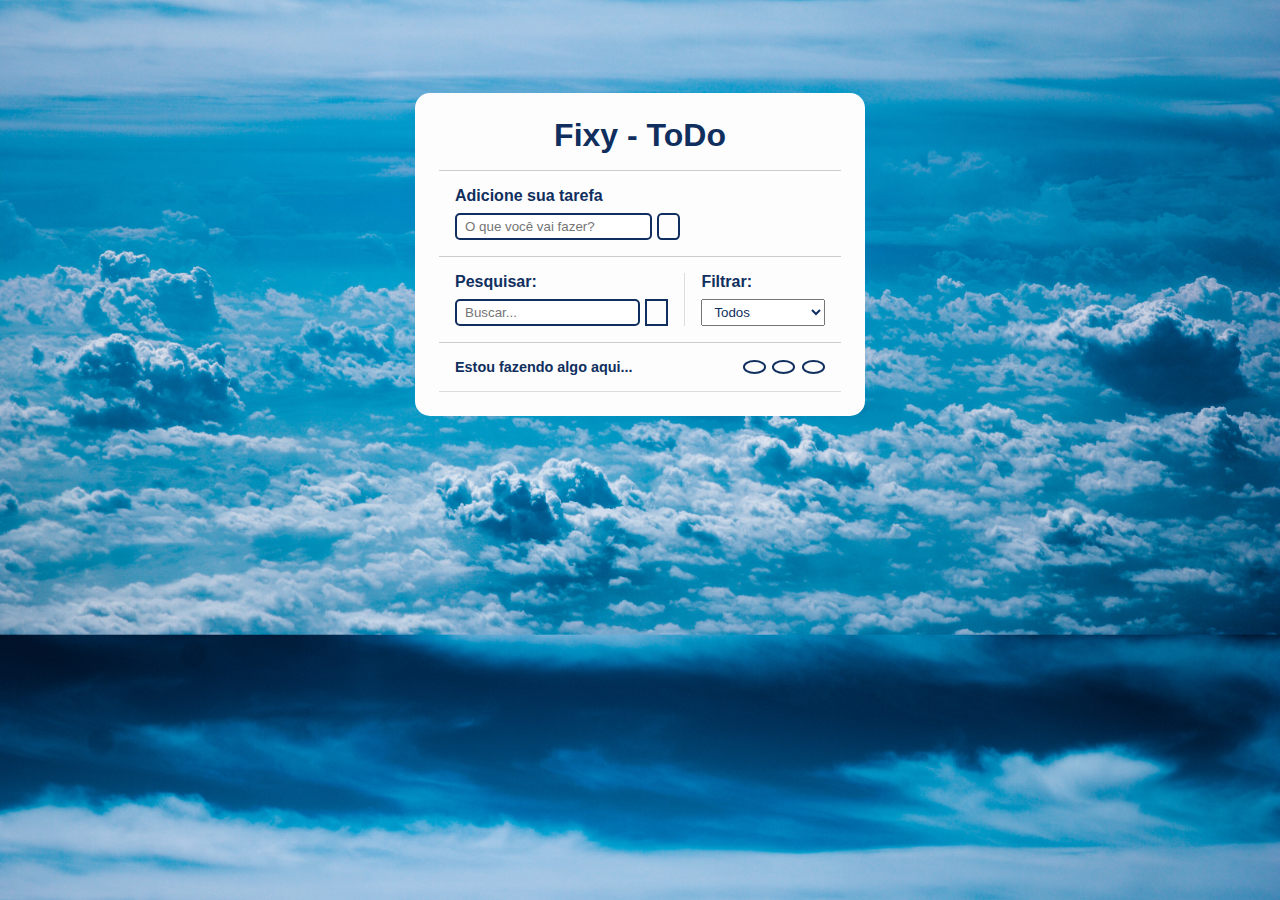
<file: index.html>
<!DOCTYPE html>
<html lang="pt-BR">
  <head>
    <meta charset="UTF-8" />
    <meta http-equiv="X-UA-Compatible" content="IE=edge" />
    <meta name="viewport" content="width=device-width, initial-scale=1.0" />
    <title>Fixy - ToDo</title>
    <link rel="stylesheet" href="css/style.css" />
    <link
      rel="stylesheet"
      href="https://cdnjs.cloudflare.com/ajax/libs/font-awesome/6.1.2/css/all.min.css"
      integrity="sha512-1sCRPdkRXhBV2PBLUdRb4tMg1w2YPf37qatUFeS7zlBy7jJI8Lf4VHwWfZZfpXtYSLy85pkm9GaYVYMfw5BC1A=="
      crossorigin="anonymous"
      referrerpolicy="no-referrer"
    />
    <script src="js/script.js" defer></script>
  </head>
  <body>
    <div class="todo-container">
      <header>
        <h1>Fixy - ToDo</h1>
      </header>
      <form id="todo-form">
        <p>Adicione sua tarefa</p>
        <div class="form-control">
          <input
            type="text"
            id="todo-input"
            placeholder="O que você vai fazer?"
          />
          <button type="submit">
            <i class="fa-thin fa-plus"></i>
          </button>
        </div>
      </form>
      <form id="edit-form" class="hide">
        <p>Edite sua tarefa</p>
        <div class="form-control">
          <input type="text" id="edit-input" />
          <button type="submit">
            <i class="fa-solid fa-check-double"></i>
          </button>
        </div>
        <button id="cancel-edit-btn">Cancelar</button>
      </form>
      <div id="toolbar">
        <div id="search">
          <h4>Pesquisar:</h4>
          <form>
            <input type="text" id="search-input" placeholder="Buscar..." />
            <button id="erase-button"> 
              <i class="fa-solid fa-delete-left"></i>
            </button>
          </form>
        </div>
        <div id="filter">
          <h4>Filtrar:</h4>
          <select id="filter-select">
            <option value="all">Todos</option>
            <option value="done">Feitos</option>
            <option value="todo">A fazer</option>
          </select>
        </div>
      </div>
      <div id="todo-list">
        <div class="todo">
          <h3>Estou fazendo algo aqui...</h3>
          <button class="finish-todo">
            <i class="fa-solid fa-check"></i>
          </button>
          <button class="edit-todo">
            <i  class="fa-solid fa-pen"></i>
          </button>
          <button class="remove-todo">
            <i class="fa-solid fa-xmark"></i>
          </button>
        </div>
      </div>
    </div>
  </body>
</html>
</file>
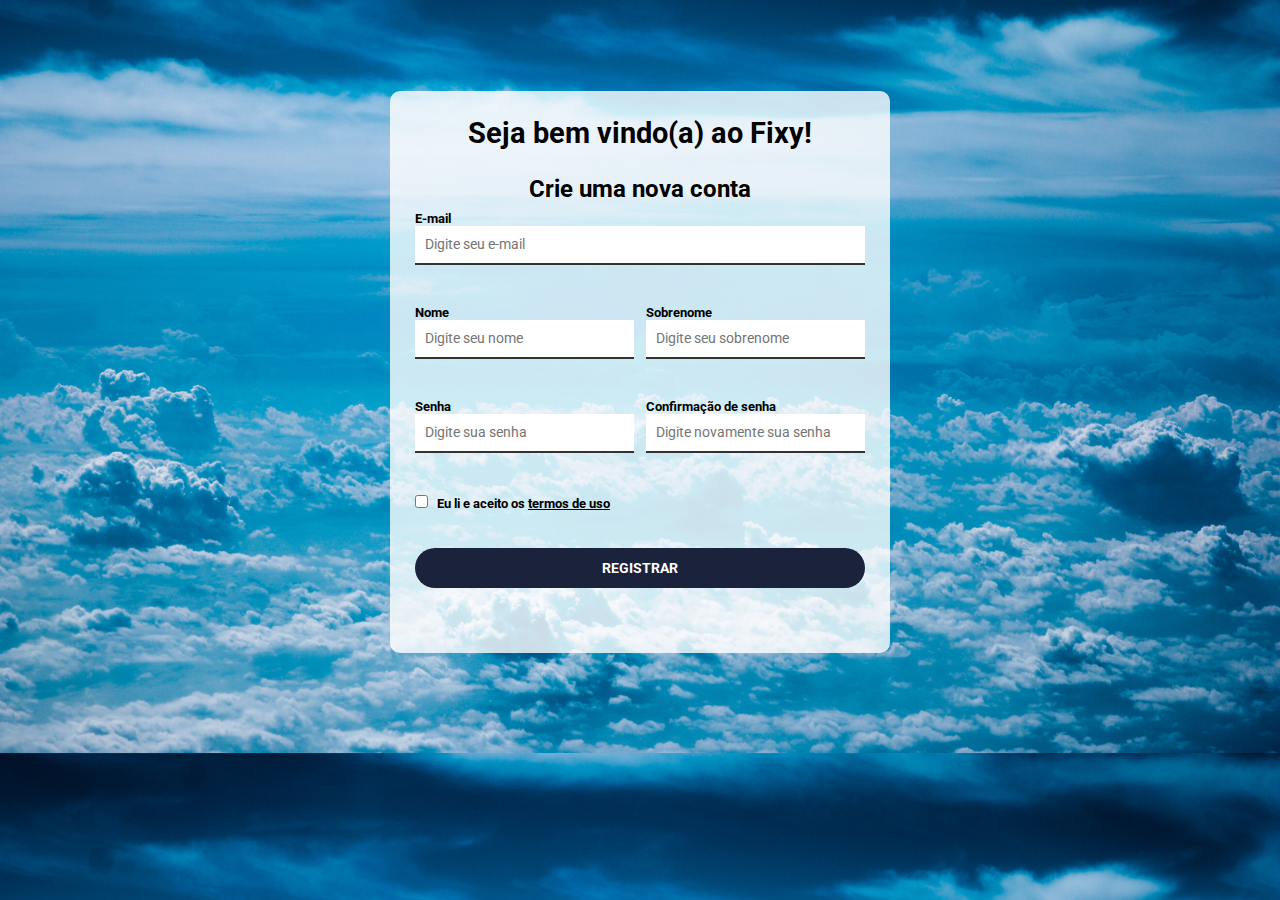
<file: html/cadastro.html>
<!DOCTYPE html>
<html lang="pt-BR">
<head>
    <meta charset="UTF-8">
    <meta http-equiv="X-UA-Compatible" content="IE=edge">
    <meta name="viewport" content="width=device-width, initial-scale=1.0">
    <link href="../css/cadastro.css" rel="stylesheet">
    <link rel="preconnect" href="https://fonts.googleapis.com">
    <link rel="preconnect" href="https://fonts.gstatic.com" crossorigin>
    <link href="https://fonts.googleapis.com/css2?family=Roboto:wght@100;300;400&display=swap" rel="stylesheet">
    <link rel="shotcut icon" href="../img/estrela.png" type="image/x=icon">
    <title>Fixy - Cadastro</title>
</head>
<body>
    <div class="conteiner_cad" id="main-container">

        <h1>Seja bem vindo(a) ao Fixy!</h1>
        <h2>Crie uma nova conta</h2>
        <form id="register-form" action="">

          <div class="full-box">
            <label for="email">E-mail</label>
            <input type="email" name="email" id="email" placeholder="Digite seu e-mail" data-min-length="2" data-email-validate>
          </div>
          <div class="half-box spacing">
              <label for="name">Nome</label>
              <input type="text" name="name" id="name" placeholder="Digite seu nome" data-required data-min-length="3" data-max-length="16">
          </div>
          <div class="half-box">
              <label for="lastname">Sobrenome</label>
              <input type="text" name="lastname" id="lastname" placeholder="Digite seu sobrenome" data-required data-only-letters>
          </div>
          <div class="half-box spacing">
            <label for="lastname">Senha</label>
            <input type="password" name="password" id="password" placeholder="Digite sua senha" data-password-validate data-required>
          </div>
          <div class="half-box">
            <label for="passconfirmation">Confirmação de senha</label>
            <input type="password" name="passconfirmation" id="passwordconfirmation" placeholder="Digite novamente sua senha" data-equal="password">
          </div>
          <div>
            <input class="termo" type="checkbox" name="agreement" id="agreement">
            <label for="agreement" id="agreement-label">Eu li e aceito os <a href="#">termos de uso</a></label>
          </div>
          <div class="full-box">
            <input id="btn-submit" type="submit" value="Registrar">
          </div>
        </form>

      </div>
      <p class="error-validation template"></p>

      <script src="../js/cadastro.js"></script>
  
</body>
</html>
</file>
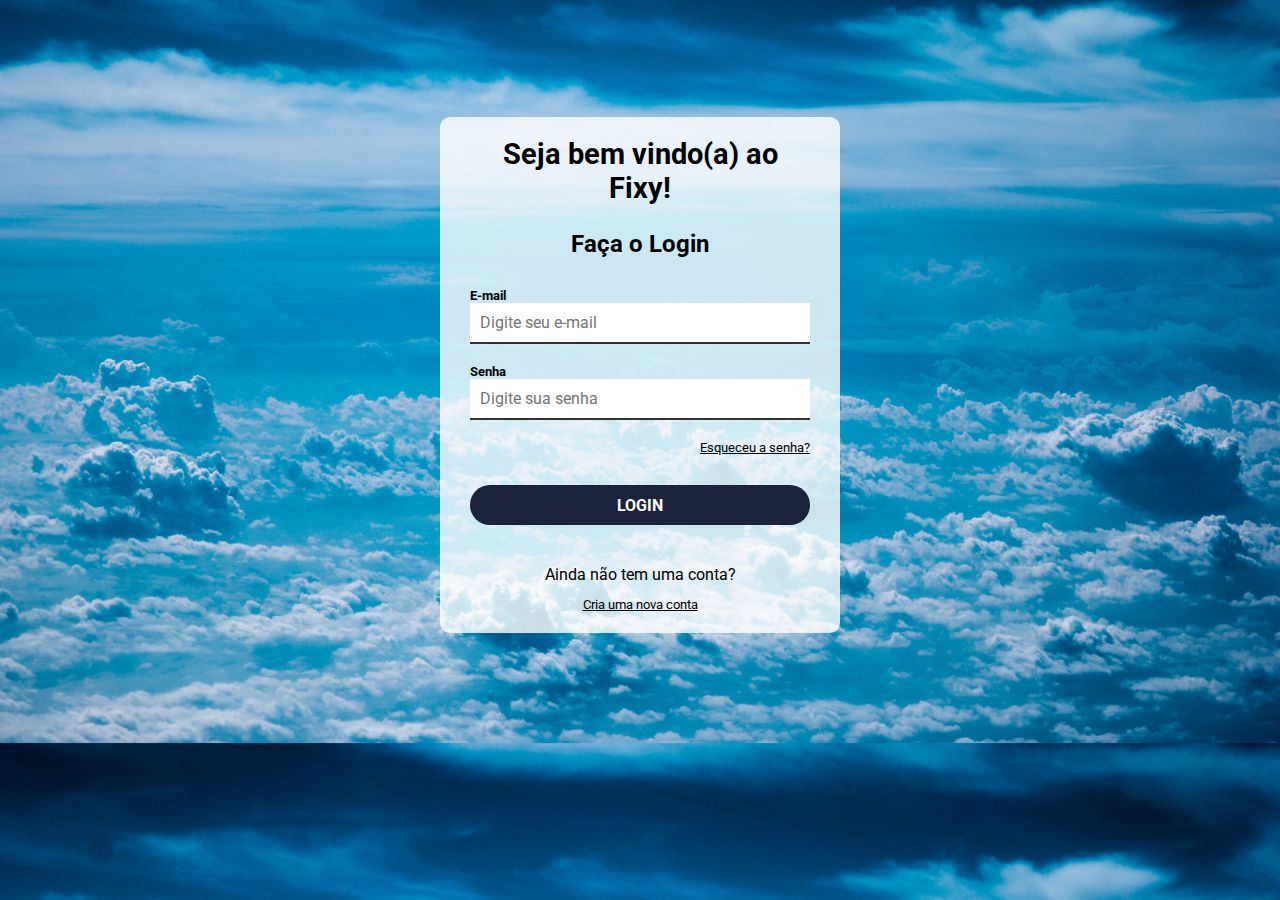
<file: html/login.html>
<!DOCTYPE html>
<html lang="pt-BR">
<head>
    <meta charset="UTF-8">
    <meta http-equiv="X-UA-Compatible" content="IE=edge">
    <meta name="viewport" content="width=device-width, initial-scale=1.0"> 
    <link href="../css/login.css" rel="stylesheet"> 
    <link rel="preconnect" href="https://fonts.googleapis.com">
    <link rel="preconnect" href="https://fonts.gstatic.com" crossorigin>
    <link href="https://fonts.googleapis.com/css2?family=Roboto:wght@100;300;400&display=swap" rel="stylesheet">
    <link rel="shotcut icon" href="../img/estrela.png" type="image/x=icon">
    <title>Fixy - Login</title>
</head>
<body>
  
    <div id="login-container">

        <h1>Seja bem vindo(a) ao Fixy!</h1>
        <h2>Faça o Login </h2>
        <form action="">
          <label for="email">E-mail</label>
          <input type="email" name="email" id="email" placeholder="Digite seu e-mail">
          <label for="password">Senha</label>
          <input type="password" name="password" id="password" placeholder="Digite sua senha">
          <a href="#" id="forgot-pass">Esqueceu a senha?</a>
          <input type="submit" value="Login" >
        </form>

        <div id="register-container">
          <p>Ainda não tem uma conta?</p>
          <a href="../html/cadastro.html">Cria uma nova conta</a>
        </div>
    </div>
    <script src="../js/login.js"></script>
</html>
</file>
<file: css/style.css>
* {
  padding: 0;
  margin: 0;
  box-sizing: border-box;
  font-family: 'Roboto', sans-serif;
  color: #102f5e;
}
body {
  background-image: url("../img/bg.jpg");
  background-position: center;
  background-size: cover;
  padding-top: 5vh;
  color: #102f5e;
}
button {
  background-color: #fdfdfd;
  color: #102f5e;
  border: 2px solid #102f5e;
  padding: 0.3rem 0.6rem;
  font-size: 1rem;
  cursor: pointer;
  display: flex;
  justify-content: center;
  align-items: center;
  transition: 0.4s;
}
button:hover {
  background-color: #102f5e;
}
button:hover > i {
  color: #fff;
}
button i {
  pointer-events: none;
  color: #102f5e;
  font-weight: bold;
}
input{
  border-radius: 5px;
  border: 2px solid #102f5e;
}
input,
select {
  padding: 0.25rem 0.5rem;
}
.hide {
  display: none;
}
.todo-container {
  max-width: 450px;
  margin: 3rem auto 0;
  background-color: #fdfdfd;
  padding: 1.5rem;
  border-radius: 15px;
}
.todo-container header {
  text-align: center;
  padding: 0 1rem 1rem;
  border-bottom: 1px solid #ccc;
}
#todo-form,
#edit-form {
  padding: 1rem;
  border-bottom: 1px solid #ccc;
}
#todo-form button{
  border-radius: 20%;
}
#todo-form p,
#edit-form p {
  margin-bottom: 0.5rem;
  font-weight: bold;
}
#edit-form button{
  border-radius: 5px;
}
.form-control {
  display: flex;
}
.form-control input {
  margin-right: 0.3rem;
}
#cancel-edit-btn {
  margin-top: 1rem;
  color: #444;
}
#toolbar {
  padding: 1rem;
  border-bottom: 1px solid #ccc;
  display: flex;
}
#toolbar h4 {
  margin-bottom: 0.5rem;
}
#search {
  border-right: 1px solid #ddd;
  padding-right: 1rem;
  margin-right: 1rem;
  width: 65%;
  display: flex;
  flex-direction: column;
}
#search form {
  display: flex;
}
#search input {
  width: 100%;
  margin-right: 0.3rem;
}
#filter {
  width: 35%;
  display: flex;
  flex-direction: column;
}
#filter select {
  flex: 1;
}
.todo {
  display: flex;
  justify-content: space-around;
  align-items: center;
  padding: 1rem 1rem;
  border-bottom: 1px solid #ddd;
  transition: 0.3s;
}
.todo h3 {
  flex: 1;
  font-size: 0.9rem;
}
.todo button {
  margin-left: 0.4rem;
}
.todo button{
  border-radius: 50%;
}
.done {
  background: #395169;
}
.done h3 {
  color: #fff;
  text-decoration: line-through;
  font-style: italic;
}
@media (max-width: 768px) {
  body {
    padding-top: 3vh;
  }
  .todo-container {
    max-width: 90%;
    
    margin: 2rem auto 0;
    padding: 1rem;
  }
  #toolbar {
    padding: 0.5rem;
  }
  #search {
    width: 100%;
    margin-right: 0;
    margin-bottom: 1rem;
    padding-right: 0;
    border-right: none;
  }
  #filter {
    width: 40%;
    margin-right: 0;
  }
  .todo {
    padding: 0.8rem;
  }
  .todo h3 {
    font-size: 1rem;
    margin-bottom: 1rem;
    flex-direction: column;
  }
  .todo button {
    margin-top: 0.5rem;
    margin-left: 0;
    display: inline-block;
  }
  .todo button:first-child {
    margin-right: 0.5rem;
  }
}
</file>
<file: css/cadastro.css>
*{
    margin: 0;
    padding: 0;
    box-sizing: border-box;
    color: black;
    border: none;
    font-family: 'Roboto', sans-serif;
}
body{
    background-image: url("../img/bg.jpg");
    background-position: center;
    background-size: cover;
    padding-top: 3vh;
}
input, label{
    display: block;
    outline: none;
    width: 100%;
}
a{
    color: black;
}
h1, h2{
    text-align: center;
}
h2{
    margin-bottom: .5rem;
}
#main-container {
    width: 500px;
    margin-top: 4rem;
    margin-left: auto;
    margin-right: auto;
    background-color: rgba( 255, 255, 255, 0.8);
    border-radius: 10px;
    padding: 25px;
}
#main-container h1 {
    text-align: center;
    margin-bottom: 25px;
    font-size: 1.8rem;
}
form {
    display: flex;
    flex-wrap: wrap;
    justify-content: space-between;
}
.full-box {
    flex: 1 1 100%;
    position: relative;
}
.half-box {
    flex: 1 1 45%;
    position: relative;
}
.spacing {
    margin-right: 2.5%;
}
label {
    font-weight: bold;
    font-size: .8rem;
}
input {
    border-bottom: 2px solid #323232;
    padding: 10px;
    font-size: .9rem;
    margin-bottom: 40px;
}
input:focus {
    border-color: #1B223C;
}
input[type="submit"] {
    background-color: #1B223C;
    color: #FFF;
    text-transform: uppercase;
    font-weight: bold;
    border: none;
    border-radius: 20px;
    height: 40px;
    cursor: pointer;
}
input[type="submit"]:hover {
    background-color: black;
    transition: .5s;
}
#agreement {
    margin-right: 5px;
}
#agreement, #agreement-label {
    display: inline-block;
    width: auto;
}
.error-validation {
    color: #ff1a1a;
    position: absolute;
    top: 57px;
    font-size: 12px;
}
.template {
    display: none;
}
@media (max-width: 600px) {

    body {
        background-size: cover;
      }  
    h1 {
      font-size: 1.5rem;
    }
    h2 {
      font-size: 1.2rem;
    }
    input,
    label {
      display: flex;
      font-size: 0.8rem;
    }
    #main-container {
        height: 25%;
        width: 70%;
        margin-top: 1.5rem;
      }
      .half-box {
        flex: 1 1 100%;
        margin-bottom: 5px;
      }
      .spacing {
        margin-right: 0;
      }
      input[type="submit"] {
        width: 40%;
        font-size: 0.8rem;
      }
      .half-box:nth-child(odd) {
        margin-right: 0;
      }
  }
</file>
<file: css/login.css>
*{
    margin: 0;
    padding: 0;
    box-sizing: border-box;
    color: black;
    border: none;
    font-family: 'Roboto', sans-serif;
}
body{
    background-image: url("../img/bg.jpg");
    background-position: center;
    background-size: cover;
    padding-top: 3vh;
}
textarea:focus, input:focus{
    outline: none;
}
h1{
    text-align: center;
    margin-bottom: 25px;
    font-size: 1.8rem;
}
h2{
    font-size: 1.5rem;
}
a{
    font-size: .8rem;
}

a:hover {
    color: #08558B;
}
#login-container {
    background-color: rgba( 255, 255, 255, 0.8);
    margin-left: auto;
    margin-right: auto;
    width: 400px;
    padding: 20px 30px;
    margin-top: 10vh;
    border-radius: 10px;
    text-align: center;
}
form {
    margin-top: 30px;
    margin-bottom: 40px;
}
label, input {
    display: block;
    width: 100%;
    text-align: left;
}
label {
    font-weight: bold;
    font-size: .8rem;
} 
input {
    border-bottom: 2px solid #323232;
    padding: 10px;
    font-size: 1rem;
    margin-bottom: 20px;
} 
input:focus {
    border-bottom: 2px solid #1B223C;
}
#forgot-pass {
    display: block;
    text-align: right;
}
input[type="submit"] {
    text-align: center;
    text-transform: uppercase;
    font-weight: bold;
    border: none;
    height: 40px;
    border-radius: 20px;
    margin-top: 30px;
    cursor: pointer;
    color: #FFF;
    background-color: #1B223C;
}
input[type="submit"]:hover {
    background-color: black;
    transition: .5s;
}
#register-container p {
    margin-bottom: 10px;
}
@media screen and (max-width: 600px) {
    
    body {
      background-size: cover;
    }
  
    #login-container {
      width: 70%;
      margin-top: 3vh;
    }
  
    h1 {
      font-size: 1.5rem;
    }
  
    h2 {
      font-size: 1.2rem;
    }
  
    input[type="submit"] {
      font-size: 0.9rem;
      height: 30px;
      border-radius: 15px;
      margin-top: 20px;
    }
  }
</file>
